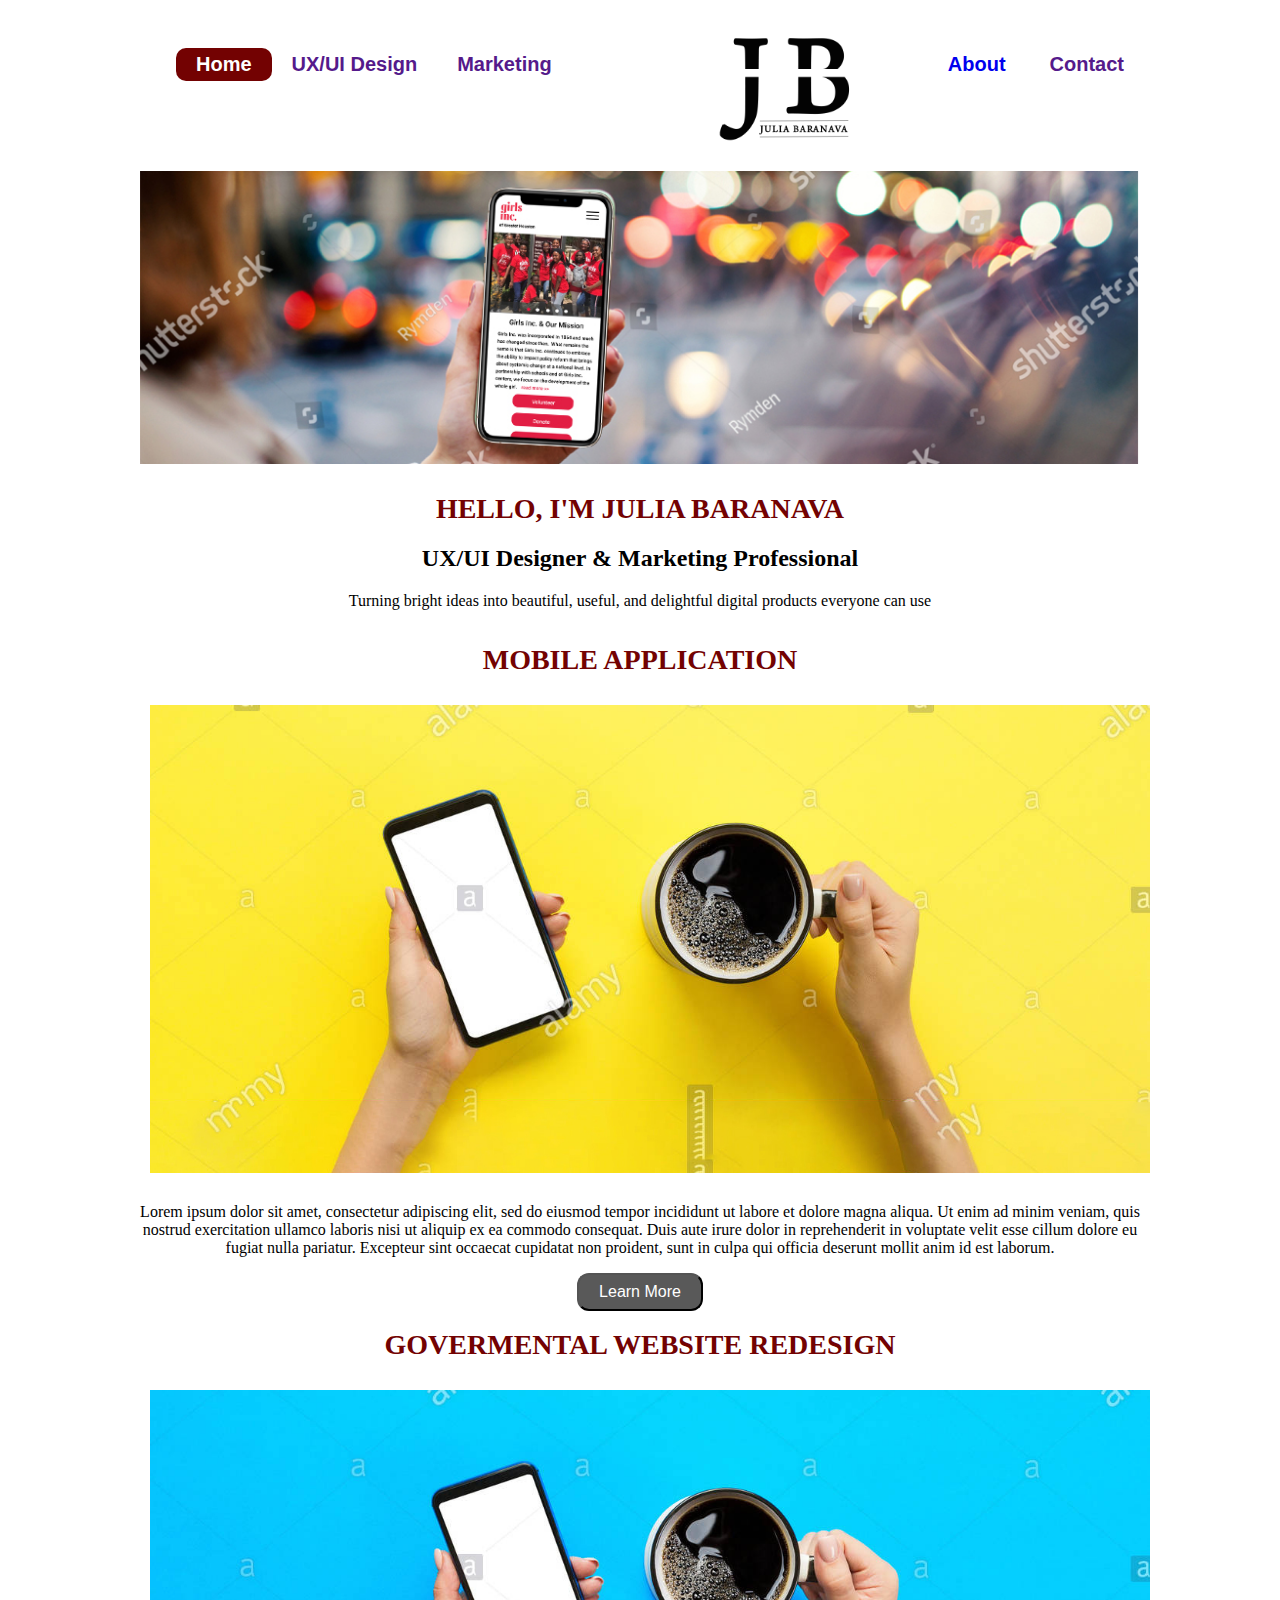
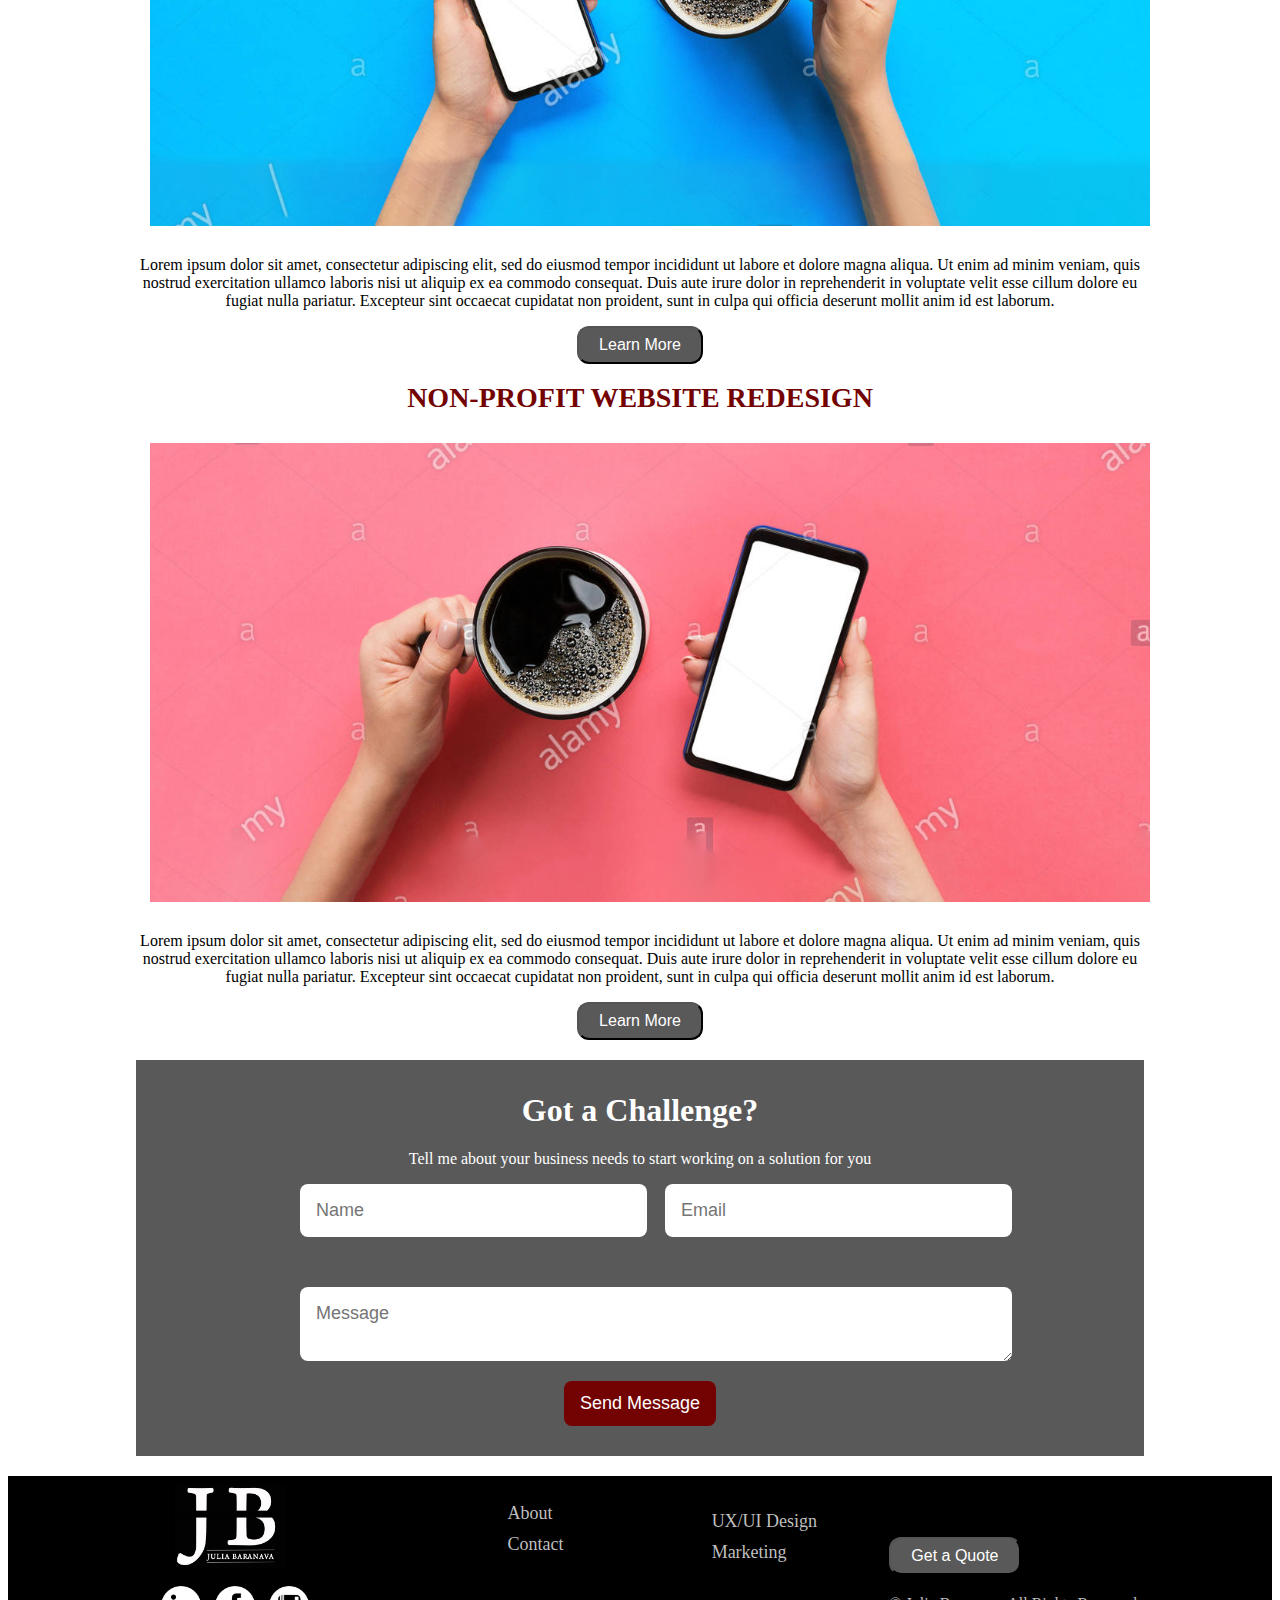
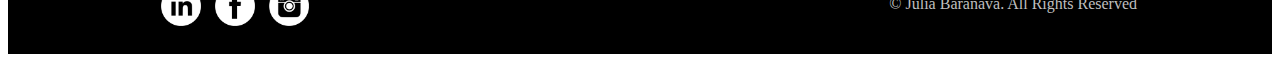
<file: index.html>
<!DOCTYPE HTML>
    <head>
        <!-- Global site tag (gtag.js) - Google Analytics -->
<script async src="https://www.googletagmanager.com/gtag/js?id=G-GKY8WD163E"></script>
<script>
  window.dataLayer = window.dataLayer || [];
  function gtag(){dataLayer.push(arguments);}
  gtag('js', new Date());
  gtag('config', 'G-GKY8WD163E');
</script>
        <title>Julia's Portfolio</title>
        <link rel="stylesheet" type="text/css" href="style.css">
    </head>
    <body>
        <header>
<nav id="navbar"> 
    <div class="logo">
        <a href="index.html"> <img src="images/logo.png" class="logo"> </a>
    </div>
    <div class="main">
        <ul>
            <li><a href="index.html" class="current">Home</a></li>
            <li><a href="">UX/UI Design</a></li>
            <li><a href="">Marketing</a> </li>
            <li><a href="about.html">About</a></li>
            <li><a href="">Contact</a></li>
        </ul>
    </div>
</nav>
</header>
<div class="container">
 <section id="showcase">
     <img src="images/hero.jpg" class="image">
     <div class="hello"> 
        <h1> Hello, I'm <span>Julia Baranava</span> </h1>
        <h2> UX/UI Designer & Marketing Professional</h2>
        <p>Turning bright ideas into beautiful, useful, and delightful digital products everyone can use</p>
    </div>
    <div class="project1">
        <h1> Mobile Application </h1>
        <img src="images/project1.jpg" class="image">
        <p>Lorem ipsum dolor sit amet, consectetur adipiscing elit, sed do eiusmod tempor incididunt ut labore et dolore magna aliqua. Ut enim ad minim veniam, quis nostrud exercitation ullamco laboris nisi ut aliquip ex ea commodo consequat. Duis aute irure dolor in reprehenderit in voluptate velit esse cillum dolore eu fugiat nulla pariatur. Excepteur sint occaecat cupidatat non proident, sunt in culpa qui officia deserunt mollit anim id est laborum.</p>
        <button> Learn More</button> 
    </div>
    <div class="project2">
        <h1> Govermental Website Redesign </h1>
        <img src="images/project2.jpg" class="image">
        <p>Lorem ipsum dolor sit amet, consectetur adipiscing elit, sed do eiusmod tempor incididunt ut labore et dolore magna aliqua. Ut enim ad minim veniam, quis nostrud exercitation ullamco laboris nisi ut aliquip ex ea commodo consequat. Duis aute irure dolor in reprehenderit in voluptate velit esse cillum dolore eu fugiat nulla pariatur. Excepteur sint occaecat cupidatat non proident, sunt in culpa qui officia deserunt mollit anim id est laborum.</p>
        <button> Learn More</button> 
    </div>
    <div class="project3">
        <h1> Non-Profit Website Redesign  </h1>
        <img src="images/project3.jpg" class="image">
        <p>Lorem ipsum dolor sit amet, consectetur adipiscing elit, sed do eiusmod tempor incididunt ut labore et dolore magna aliqua. Ut enim ad minim veniam, quis nostrud exercitation ullamco laboris nisi ut aliquip ex ea commodo consequat. Duis aute irure dolor in reprehenderit in voluptate velit esse cillum dolore eu fugiat nulla pariatur. Excepteur sint occaecat cupidatat non proident, sunt in culpa qui officia deserunt mollit anim id est laborum.</p>
        <button> Learn More</button> 
    </div>
 </section>
</div>
 <div id="form">
 <div class="contact">
 <div class="container">
     <h1> Got a Challenge? </h1>
     <p>Tell me  about your business needs to start working on a solution for you</p>
         <form>
            <div class="form-grid">
                <input type="text" name="name" id="name" placeholder="Name" class="form-element" required>        
                <input type="email" name="email" id="email" placeholder="Email" class="form-element" required> 
                <textarea name="message" id="message" placeholder="Message" class="form-area"></textarea>
              </div>
              <div class="right-align">
            <input type="submit" class="button" value="Send Message"> 
        </div>
         </form>
     </div>
 </div>
</div>

 <footer class="footer">

    <a class="footer__logo" href="#"> 
        <img src="images/logo-black.jpg">
    </a>
<div class="footer__social">
    <a href="#">
        <img src="images/linkedin.png" alt="LinkedIn">
    </a>
    <a href="#">
        <img src="images/facebook.png" alt="Facebook">
    </a>
    <a href="#">
        <img src="images/pininterest.png" alt="PinInterest">
    </a>
</div>
<div class="footer__links col1">
    <ul> 
    <li> <a href="about.html">About</a> </li>
    <li><a href="#">Contact</a> </li>
</ul>
</div>

<div class="footer__links col2">
    <ul></ul>
    <li><a href="#">UX/UI Design</a> </li>
    <li><a href="#">Marketing</a> </li>
</ul>
</div>

<div class="footer__cta">
    <button>Get a Quote</button>
     <div class="footer__copyright">
         &copy; Julia Baranava. All Rights Reserved
         </div>
</div>
 </footer>
    </body>
</file>
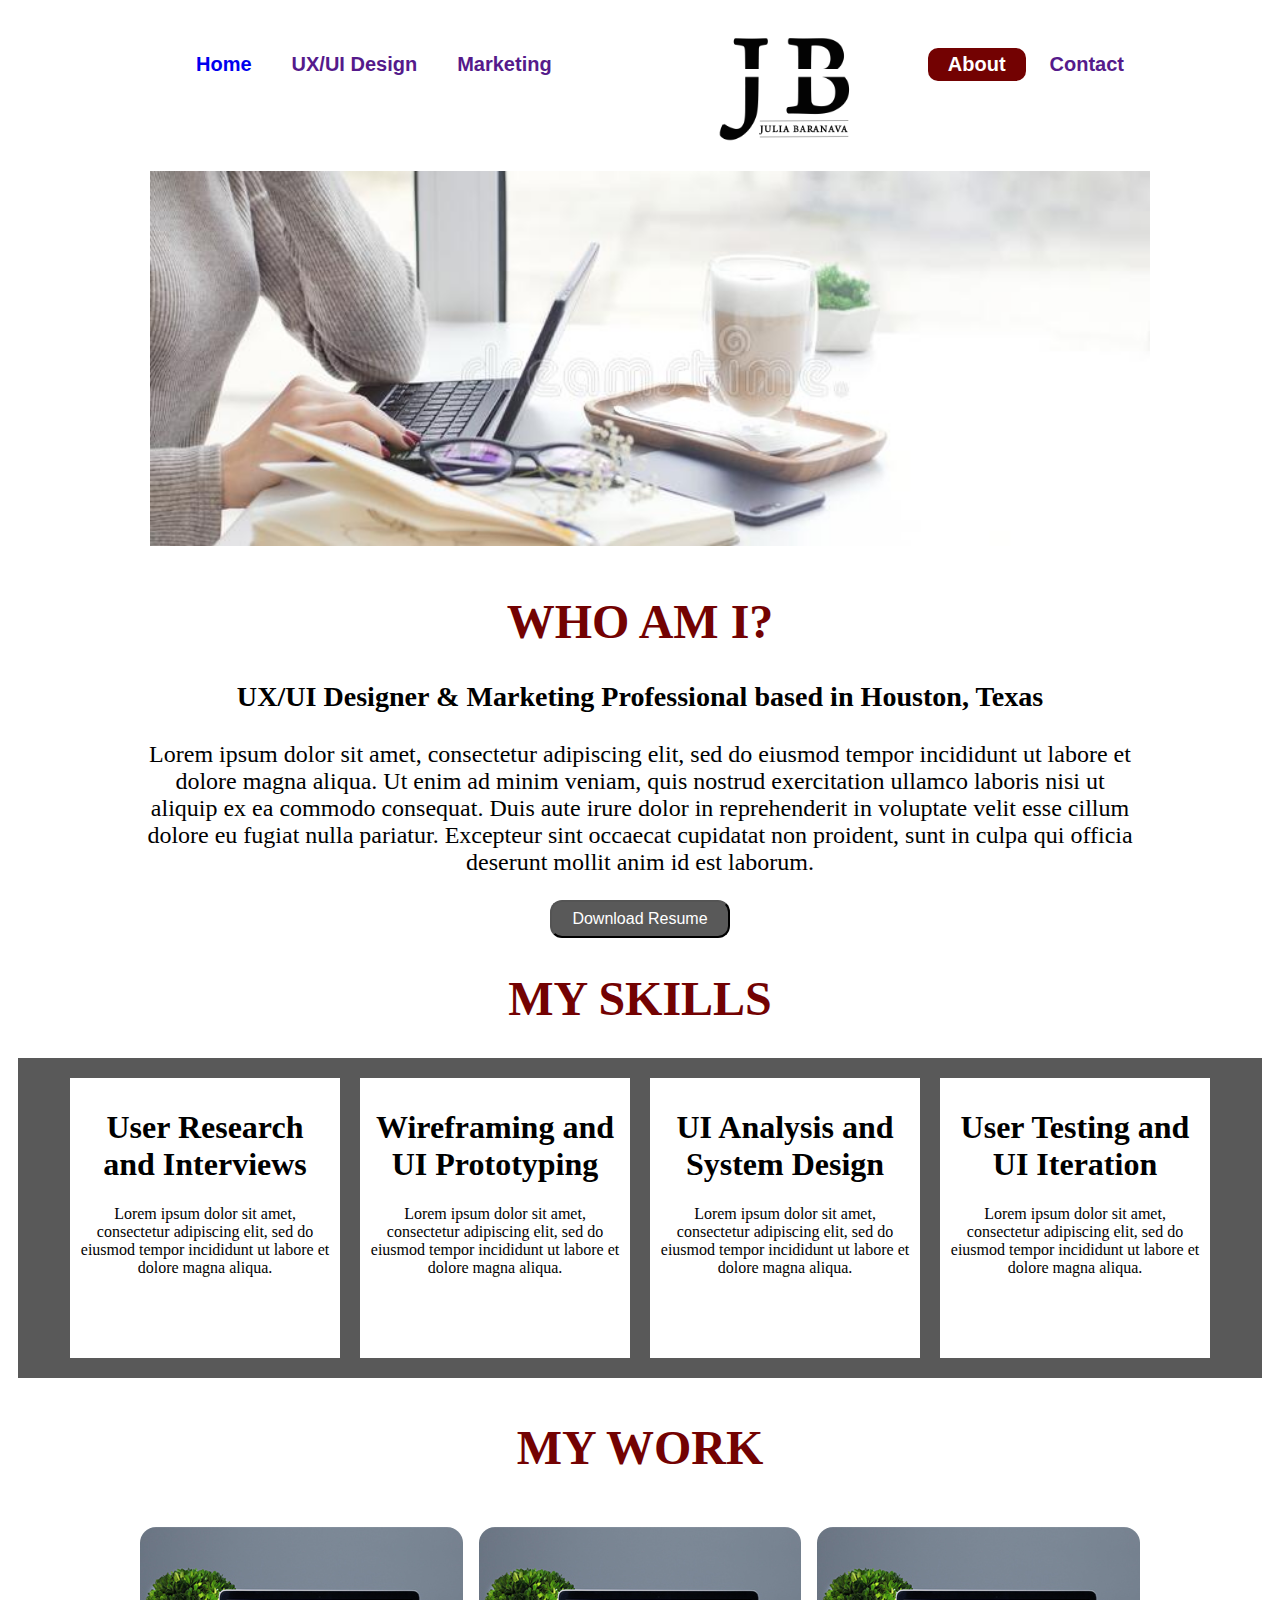
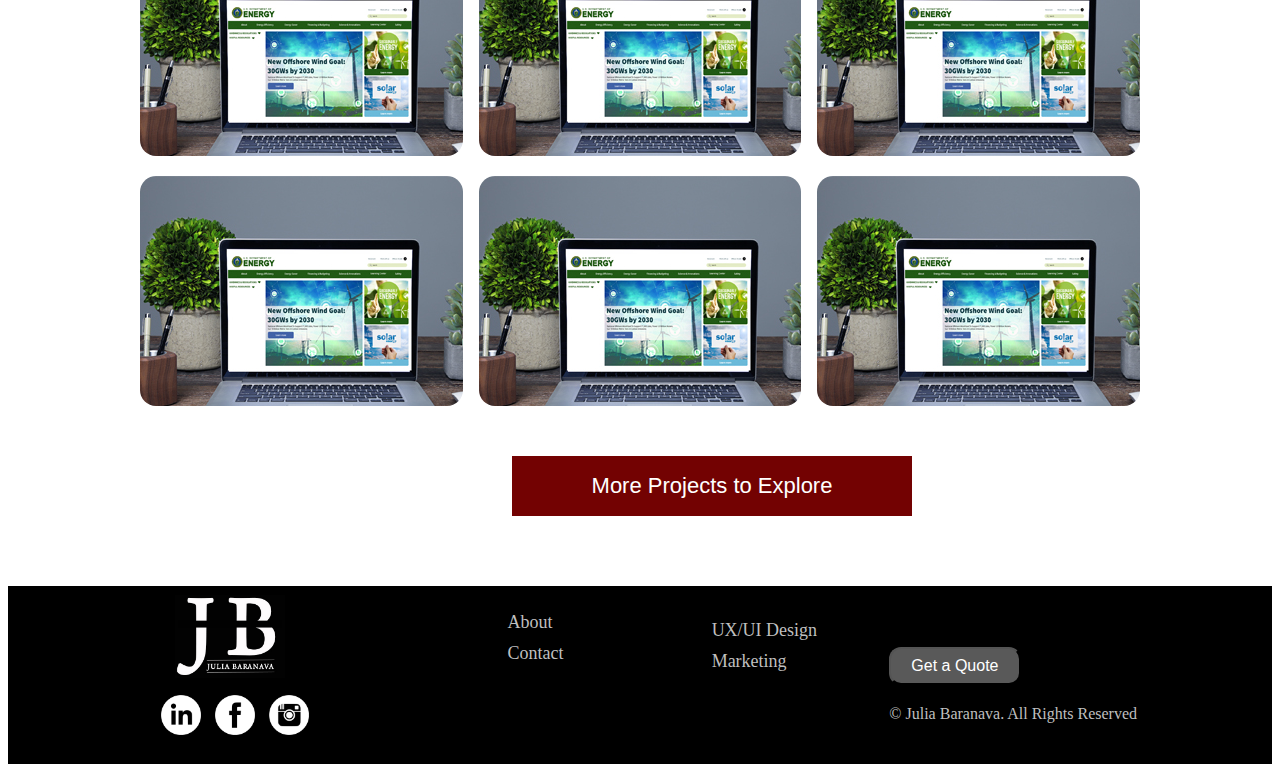
<file: about.html>
<!DOCTYPE HTML>
    <head>
                <!-- Global site tag (gtag.js) - Google Analytics -->
<script async src="https://www.googletagmanager.com/gtag/js?id=G-GKY8WD163E"></script>
<script>
  window.dataLayer = window.dataLayer || [];
  function gtag(){dataLayer.push(arguments);}
  gtag('js', new Date());
  gtag('config', 'G-GKY8WD163E');
</script>
        <title>Julia's Portfolio</title>
        <link rel="stylesheet" type="text/css" href="style.css">
    </head>
    <body>
        <header>
<nav id="navbar"> 
    <div class="logo">
        <a href="index.html"> <img src="images/logo.png" class="logo"> </a>
    </div>
    <div class="main">
        <ul>
            <li><a href="index.html">Home</a></li>
            <li><a href="">UX/UI Design</a></li>
            <li><a href="">Marketing</a></li>
            <li><a href="about.html" class="current">About</a></li>
            <li><a href="">Contact</a></li>
        </ul>
    </div>
</nav>
</header>
<div class="container1">
<section id="showcase1">
<div class="hello"> 
    <img src="images/hero_about1.jpg" class="image">
    <h1> WHO AM I? </h1>
    <h3> UX/UI Designer & Marketing Professional based in Houston, Texas</h3>
    <p>Lorem ipsum dolor sit amet, consectetur adipiscing elit, sed do eiusmod tempor incididunt ut labore et dolore magna aliqua. Ut enim ad minim veniam, quis nostrud exercitation ullamco laboris nisi ut aliquip ex ea commodo consequat. Duis aute irure dolor in reprehenderit in voluptate velit esse cillum dolore eu fugiat nulla pariatur. Excepteur sint occaecat cupidatat non proident, sunt in culpa qui officia deserunt mollit anim id est laborum.</p>
    <button> Download Resume</button> 
</div>
<div id="showcase1"> 
<h1>My Skills</h1>
</div>
</section>
</div>
<section class="flexContainer">
    <div class="flexItem">
      <h1>User Research and Interviews</h1>
      <p>Lorem ipsum dolor sit amet, consectetur adipiscing elit, sed do eiusmod tempor incididunt ut labore et dolore magna aliqua.</p>
    </div>
    <div class="flexItem">
      <h1>Wireframing and UI Prototyping</h1>
      <p>Lorem ipsum dolor sit amet, consectetur adipiscing elit, sed do eiusmod tempor incididunt ut labore et dolore magna aliqua.</p>
    </div>
    <div class="flexItem">
        <h1>UI Analysis and System Design </h1>
        <p>Lorem ipsum dolor sit amet, consectetur adipiscing elit, sed do eiusmod tempor incididunt ut labore et dolore magna aliqua.</p>
    </div>
    <div class="flexItem">
        <h1>User Testing and UI Iteration</h1>
        <p>Lorem ipsum dolor sit amet, consectetur adipiscing elit, sed do eiusmod tempor incididunt ut labore et dolore magna aliqua.</p>
    </div>
  </section>
  <section id="showcase1">
  <div class="hello"> 
    <h1>My Work</h1>
    </div>
    </section>
<section class="projects">
    <div class="container1">
         <div class="project-grid">
        <div class="project">
            <div class="content">
                <h3>Project 1</h3>
                <p>Lorem ipsum dolor sit amet, consectetur adipiscing elit, sed do eiusmod tempor incididunt ut labore et dolore magna aliqua.</p>
                <button> Learn More</button> 
            </div>
        </div>
        <div class="project">
            <div class="content">
                <h3>Project 2</h3>
                <p>Lorem ipsum dolor sit amet, consectetur adipiscing elit, sed do eiusmod tempor incididunt ut labore et dolore magna aliqua.</p>
                <button> Learn More</button> 
            </div>
        </div>
        <div class="project">
            <div class="content">
                <h3>Project 3</h3>
                <p>Lorem ipsum dolor sit amet, consectetur adipiscing elit, sed do eiusmod tempor incididunt ut labore et dolore magna aliqua.</p>
                <button> Learn More</button> 
            </div>
        </div>
    </div>
    <div class="project-grid">
        <div class="project">
            <div class="content">
                <h3>Project 4</h3>
                <p>Lorem ipsum dolor sit amet, consectetur adipiscing elit, sed do eiusmod tempor incididunt ut labore et dolore magna aliqua.</p>
                <button> Learn More</button> 
            </div>
        </div>
        <div class="project">
            <div class="content">
                <h3>Project 5</h3>
                <p>Lorem ipsum dolor sit amet, consectetur adipiscing elit, sed do eiusmod tempor incididunt ut labore et dolore magna aliqua.</p>
                <button> Learn More</button> 
            </div>
        </div>
        <div class="project">
            <div class="content">
                <h3>Project 6</h3>
                <p>Lorem ipsum dolor sit amet, consectetur adipiscing elit, sed do eiusmod tempor incididunt ut labore et dolore magna aliqua.</p>
                <button> Learn More</button> 
            </div>
        </div>
    </div>
</div>
</section>

<!-- <section id="showcase1">
    <div class="hello"> 
      <button>View All Projects</button>
      </div>
      </section> -->

<section id="showcase2">
      <div class="dropdown">
         <button class="buttonProjects">More Projects to Explore</button>
            <ul>
               <li class="listProjects"><a href="#">Mobile App: TRIPulse</a></li>
               <li class="listProjects"><a href="#">Mobile App: Fridgenator</a></li>
               <li class="listProjects"><a href="#">Website Redesign: U.S. Department of Energy </a></li>
               <li class="listProjects"><a href="#">Website Redesign: Girls Inc of Greater Houston </a></li>
               <li class="listProjects"><a href="#">Website Design: Clean City Export </a></li>
               <li class="listProjects"><a href="#">Website Design: Jeventi</a></li>
            </ul>
      </div>
   </section>   


<footer class="footer">

    <a class="footer__logo" href="#"> 
        <img src="images/logo-black.jpg">
    </a>
<div class="footer__social">
    <a href="#">
        <img src="images/linkedin.png" alt="LinkedIn">
    </a>
    <a href="#">
        <img src="images/facebook.png" alt="Facebook">
    </a>
    <a href="#">
        <img src="images/pininterest.png" alt="PinInterest">
    </a>
</div>
<div class="footer__links col1">
    <ul> 
    <li> <a href="about.html">About</a> </li>
    <li><a href="#">Contact</a> </li>
</ul>
</div>
<div class="footer__links col2">
    <ul></ul>
    <li><a href="#">UX/UI Design</a> </li>
    <li><a href="#">Marketing</a> </li>
</ul>
</div>

<div class="footer__cta">
    <button onclick="location.href='index.html#form';">Get a Quote</button>
     <div class="footer__copyright">
         &copy; Julia Baranava. All Rights Reserved
         </div>
</div>
 </footer>

 <script src="https://code.jquery.com/jquery-3.6.0.js"></script> 
 <script src="index.js"></script> 
</body>
</file>
<file: style.css>
.main {
    width: 1170px;
    margin: 0 auto;
}
header {   
    width: 100%;
    margin: 0 auto;
    padding-left: 128px;
    padding-right: 128px;
    box-sizing: border-box;
}
.main ul {
    margin: auto;
    padding: 20 px 0 0;
    list-style: none;
    text-align: right;
}
.main ul li {
    float: none;
    display: inline-block;
}
.main ul li:nth-child(1){float:left;}
.main ul li:nth-child(2){float:left;}
.main ul li:nth-child(3){float:left;}
.main ul li a {
    font-size: 20px;
    font-weight: bold;
    font-family: 'Trebuchet MS', 'Lucida Sans Unicode', 'Lucida Grande', 'Lucida Sans', Arial, sans-serif ;
    text-decoration: none;
    display: block;
    padding: 5px 20px 5px;
    margin-top: 40px;
}
.main ul li a:hover { transition: 1s;
    background-color: #730202;
    border-radius: 10px;
    color: white;
}
#navbar {
    width: 100%;
    display: flex;
    padding-bottom: 80px;
    box-sizing: border-box;
}
.current {
    background-color: #730202;
    border-radius: 10px;
    color: white;
}
.logo {
    width: 150px;
    position: absolute;
    left: 50%;
    padding-top: 10px;
    padding-bottom: 10px;
}
.logo:hover{
    transform: scale(+1.1);
    transition: 1s;
}
.image {
    width: 1000px;
    padding: 10px;
    position: center;
    display: inline-block;
}
#showcase {
  display: flex;
  height: auto;
  width: 100%;
  box-sizing: border-box;
  flex-direction: column;
  margin: 0 auto;
  align-items: center;
  justify-content: center;
  text-align: center;
}
#showcase h1 {
color: #730202;
font-size: 28px;
font-weight: bold;
text-transform: uppercase;
}
#showcase1 {
    font-size: 24px;
    width: 100%;
    box-sizing: border-box;
    align-items: center;
    justify-content: center;
    text-align: center;
    }
#showcase1 h1 {
    color: #730202;
    font-weight: bold;
    text-transform: uppercase;
    text-align: center;
}
#showcase2 {
    padding: 10px;
    height: 100px;
}
.hello, .project1, .project2,.project3 {
    width: 1000px;
    text-align: center;
    display: inline-block;
}
button {
    background-color: #595959;
    padding: 8px 20px;
    color:white;
    border-radius: 12px;
    text-align: center;
    text-decoration: none;
    display: inline-block;
    font-size: 16px;
}
button:hover {
    background-color: #730202; 
    color: white;
    box-shadow: 0 12px 16px 0 rgba(0,0,0,0.24), 0 17px 50px 0 rgba(0,0,0,0.19);
  }
.flexContainer {
    display: flex;
    height: 300px;
    background-color: #595959;
    margin: 10px;
    padding: 10px;
    justify-content: center;
}
.flexItem {
    background-color: white;
    margin: 10px;
    padding: 10px;
    width: 250px;
    height: auto;
}
.flexItem  h1{
text-align: center;
}
.container {
    width: 100%;
    max-width: 1000px;
    box-sizing: border-box;
    margin: 0 auto;
    padding-left: 128px;
    padding-right: 128px;
}
.container1 {
    width: 100%;
    max-width: 1000px;
    margin: 0 auto;
    padding-left: 128px;
    padding-right: 128px;
}  
.projects {
    padding-top: 20px;
    padding-bottom: 20px;
    justify-content: center;
}
.project-grid {
    display: grid;
    grid-template-columns: repeat(3, 1fr);
    grid-gap: 16px;
    padding-bottom: 20px;
    justify-content: center;
    align-items: center;
}
.project {
    border-radius: 16px;
    overflow: hidden;
    height: auto;
    background-image: url(images/project0.jpg);
    background-repeat: no-repeat;
}
.project img {
    object-fit: cover;
}
.content {
    opacity: 0;
    padding: 16px;
    background-color: rgba(219, 217, 217, 0.8);
    transition: 0.4s;
}
.content p {
    font-size: 18px;
    margin-bottom: 16px;
    text-align: left;
}
.content:hover{
    opacity: 1;
}
.contact {
    background-color:  #595959;
    color: white;
    margin-top: 20px;
}
.contact .container {
    padding-top: 10px;
    padding-bottom: 30px;
}
.contact .container h1, p{
    text-align: center;
}
form {
    max-width: 680px;
    display: block;
    margin: 0 auto;
    width: 100%;
    box-sizing: border-box;
}
#form {
padding-left: 128px;
padding-right: 128px;
}
.form-grid {
    display: grid;
    grid-gap: 50px;
    grid-template-columns: repeat(2, 1fr);
    margin-bottom: 20px;
}
.form-area {
    grid-column: 1/-1;
}
.form-element, .form-area {
    appearance: none;
    border: none;
    outline: none;
    display: block;
    background: none;
    width: 100%;
    background-color: white;
    border-radius: 8px;
    padding: 16px;
    font-size: 18px;
    color: black;
    font-family: 'Trebuchet MS', 'Lucida Sans Unicode', 'Lucida Grande', 'Lucida Sans', Arial, sans-serif ;
}
.form-grid placeholder {
    color: grey;
    font-family: 'Trebuchet MS', 'Lucida Sans Unicode', 'Lucida Grande', 'Lucida Sans', Arial, sans-serif ;
}

.button {
    appearance: none;
    border: none;
    outline: none;
    display: block;
    background: none;
    display: inline-block;
    background-color: #730202;
    color: white;
    padding: 12px 16px; 
    border-radius: 8px;
    font-size: 18px;
    cursor: pointer;
}
.right-align {
    text-align: center;
}

.dropdown {
    position: absolute;
    align-items: center;
    text-align: center;
    left: 40%;
}
.buttonProjects {
    position: relative;
    width: 400px;
    height: 60px;
    font-size: 22px;
    background-color: #730202;
    color: white;
    border-radius: 0;
    border: none;
    box-shadow: none;
    outline: none;
    cursor: pointer;
   }
.dropdown ul {
position: absolute;
margin: 0;
padding: 0;
width: 100%;
background-color: #595959;
transform-origin: top;
transform: perspective(1000px) rotateX(-90deg);
transition: 0.5s;
}
.dropdown ul.active {
transform: perspective(1000px) rotateX(0deg);   
} 
.listProjects{
    list-style: none;
    color:white;
}
.dropdown ul li a {
display: block;
padding: 10px;
text-align: center;
text-decoration: none;
color: white;
background-color: #595959;
border-bottom: 1px solid rgba(253, 251, 251, 0.2);
transition: 0.4s;
}
.dropdown ul li a:hover {
   background-color: #730202; 
} 
footer {
    background-color: black;
    color:#BFBFBF;
    padding: 10px;
    margin-top: 20px;
    width: 100%;
    align-items: center;
    justify-items: center;
    box-sizing: border-box;
    display: grid;
    grid-template-columns: 30% 20% 20% 20%;
    grid-template-rows: 60% 40%;
    grid-template-areas:
    "logo links1 links2 cta" 
    "social links1 links2 cta"
    ;
  
}
footer li {
    list-style-type: none;
    font-size: 18px;
    padding: 5px;
}
footer a {
    color: #BFBFBF;
    text-decoration: none;
}
footer a:hover {
    color: #8C2A2A;
    text-decoration: none;
}
.footer__logo {
    grid-area: logo;
    margin-left: 50px;
}
.footer__logo img{
width: 110px;
margin-bottom: 10px;
}
.footer__social {
    margin-bottom: 10px;
    grid-area: social;
    margin-left: 50px;
}
.footer__social img{
width: 40px;
padding-left: 10px;
}
.footer__links {
    margin-bottom: 10px; 
}
.footer__links col1 {
   grid-area: links1;
}
.footer__links col2 {
    margin-bottom: 10px;
    grid-area: links2;
}
.footer__cta {
   grid-area: cta; 
}
.footer__cta button {
    margin-top: 20px;  
}
.footer__copyright {
    margin-top: 20px;
   }
@media only screen and (max-width: 768px) {
    .form-grid {
        flex-direction: column;
    }
    nav {
        flex-direction: column;
    }

    footer {
    padding: 20px;
    grid-template-columns: 40% 30% 30%;
    grid-template-rows: 40% 30% 30%;
    grid-template-areas:
        "logo links1 links2"
        "logo links1 links2 "
        "social social cta";
    }

}
</file>
